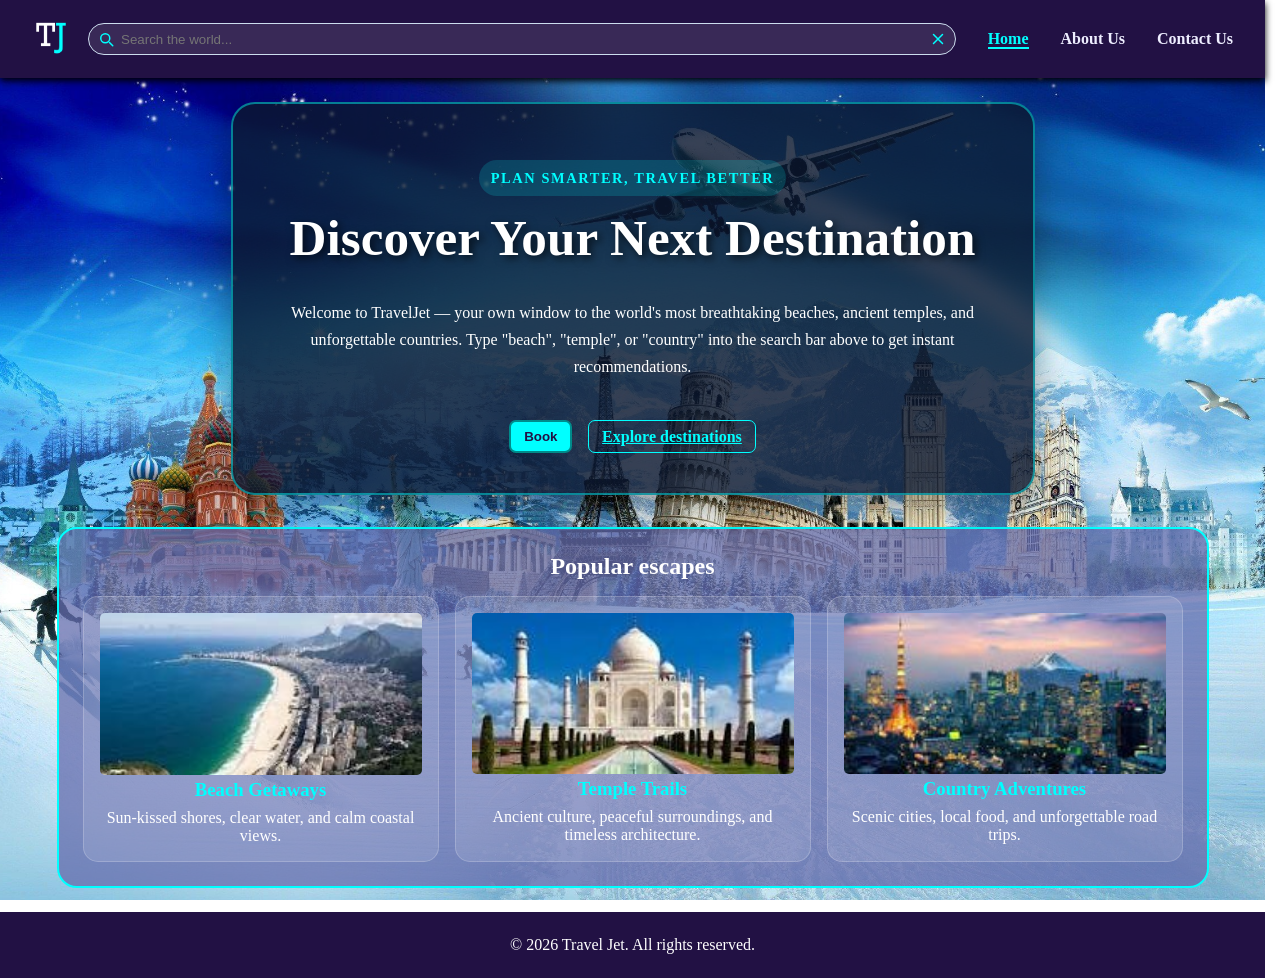
<file: index.html>
<!-- بسم الله الرحمن الرحيم -->
<!DOCTYPE html>
<html lang="en">

<head>
    <meta charset="UTF-8">
    <meta name="viewport" content="width=device-width, initial-scale=1">
    <title>Travel Jet | Home</title>
    <link rel="icon" href="./images/favicon.ico">
    <link rel="stylesheet" href="./style.css">
</head>

<body>

    <header class="navbar">
        <a href="index.html"><img src="images/favicon.ico" alt="Travel Jet Logo" class="logo"S></a>
        <nav>
                <form id="search-form" class="search-bar" role="search">
                    <label for="search-input" class="visually-hidden">Search</label>
                    <div class="search-input-wrapper">
                        <button id="search-btn" class="btn icon search" type="submit" aria-label="Search">
                            <svg viewBox="0 0 24 24" width="16" height="16" aria-hidden="true">
                                <path d="M21 21l-4.35-4.35" stroke="currentColor" stroke-width="2" stroke-linecap="round" stroke-linejoin="round" fill="none"></path>
                                <circle cx="11" cy="11" r="6" stroke="currentColor" stroke-width="2" fill="none"></circle>
                            </svg>
                        </button>

                        <input type="text" id="search-input" placeholder="Search the world..." aria-label="Search the world">

                        <button id="clear-btn" class="btn secondary icon clear" type="button" aria-label="Clear search">
                            <svg viewBox="0 0 24 24" width="14" height="14" aria-hidden="true">
                                <path d="M18 6L6 18M6 6l12 12" stroke="currentColor" stroke-width="2" stroke-linecap="round" stroke-linejoin="round" fill="none"></path>
                            </svg>
                        </button>

                    </div>
                </form>
            <ul class="nav-links" id="primary-nav">
                <li><a href="index.html" class="active">Home</a></li>
                <li><a href="about.html">About Us</a></li>
                <li><a href="contact.html">Contact Us</a></li>
            </ul>
            <button class="nav-toggle" id="nav-toggle" aria-label="Toggle navigation" aria-controls="primary-nav" aria-expanded="false">
                <span></span><span></span><span></span>
            </button>
        </nav>
    </header>

    <main>
        <section class="hero">
            <p class="hero-tag">Plan smarter, travel better</p>
            <h1>Discover Your Next Destination</h1>
            <p>
                Welcome to TravelJet — your own window to the world's most breathtaking
                beaches, ancient temples, and unforgettable countries. Type "beach",
                "temple", or "country" into the search bar above to get instant
                recommendations.
            </p>
            <div class="hero-actions">
                <button id="book-btn" class="btn">Book</button>
                <a href="#featured" class="btn secondary">Explore destinations</a>
            </div>
        </section>

        <section id="featured" class="featured-section">
            <h2>Popular escapes</h2>
            <div class="feature-grid">
                <article class="feature-card">
                    <img src="images/copacabana.jpg" alt="Copacabana">
                    <h3>Beach Getaways</h3>
                    <p>Sun-kissed shores, clear water, and calm coastal views.</p>
                </article>
                <article class="feature-card">
                    <img src="images/taj-mahal.jpg" alt="Taj Mahal">
                    <h3>Temple Trails</h3>
                    <p>Ancient culture, peaceful surroundings, and timeless architecture.</p>
                </article>
                <article class="feature-card">
                    <img src="images/tokyo.jpg" alt="Tokyo">
                    <h3>Country Adventures</h3>
                    <p>Scenic cities, local food, and unforgettable road trips.</p>
                </article>
            </div>
        </section>
        <section id="results-section" class="hidden">
        </section>
    </main>

    <footer>
        <p>&copy; 2026 Travel Jet. All rights reserved.</p>
    </footer>

    <script src="script.js"></script>

</body>

</html>
</file>
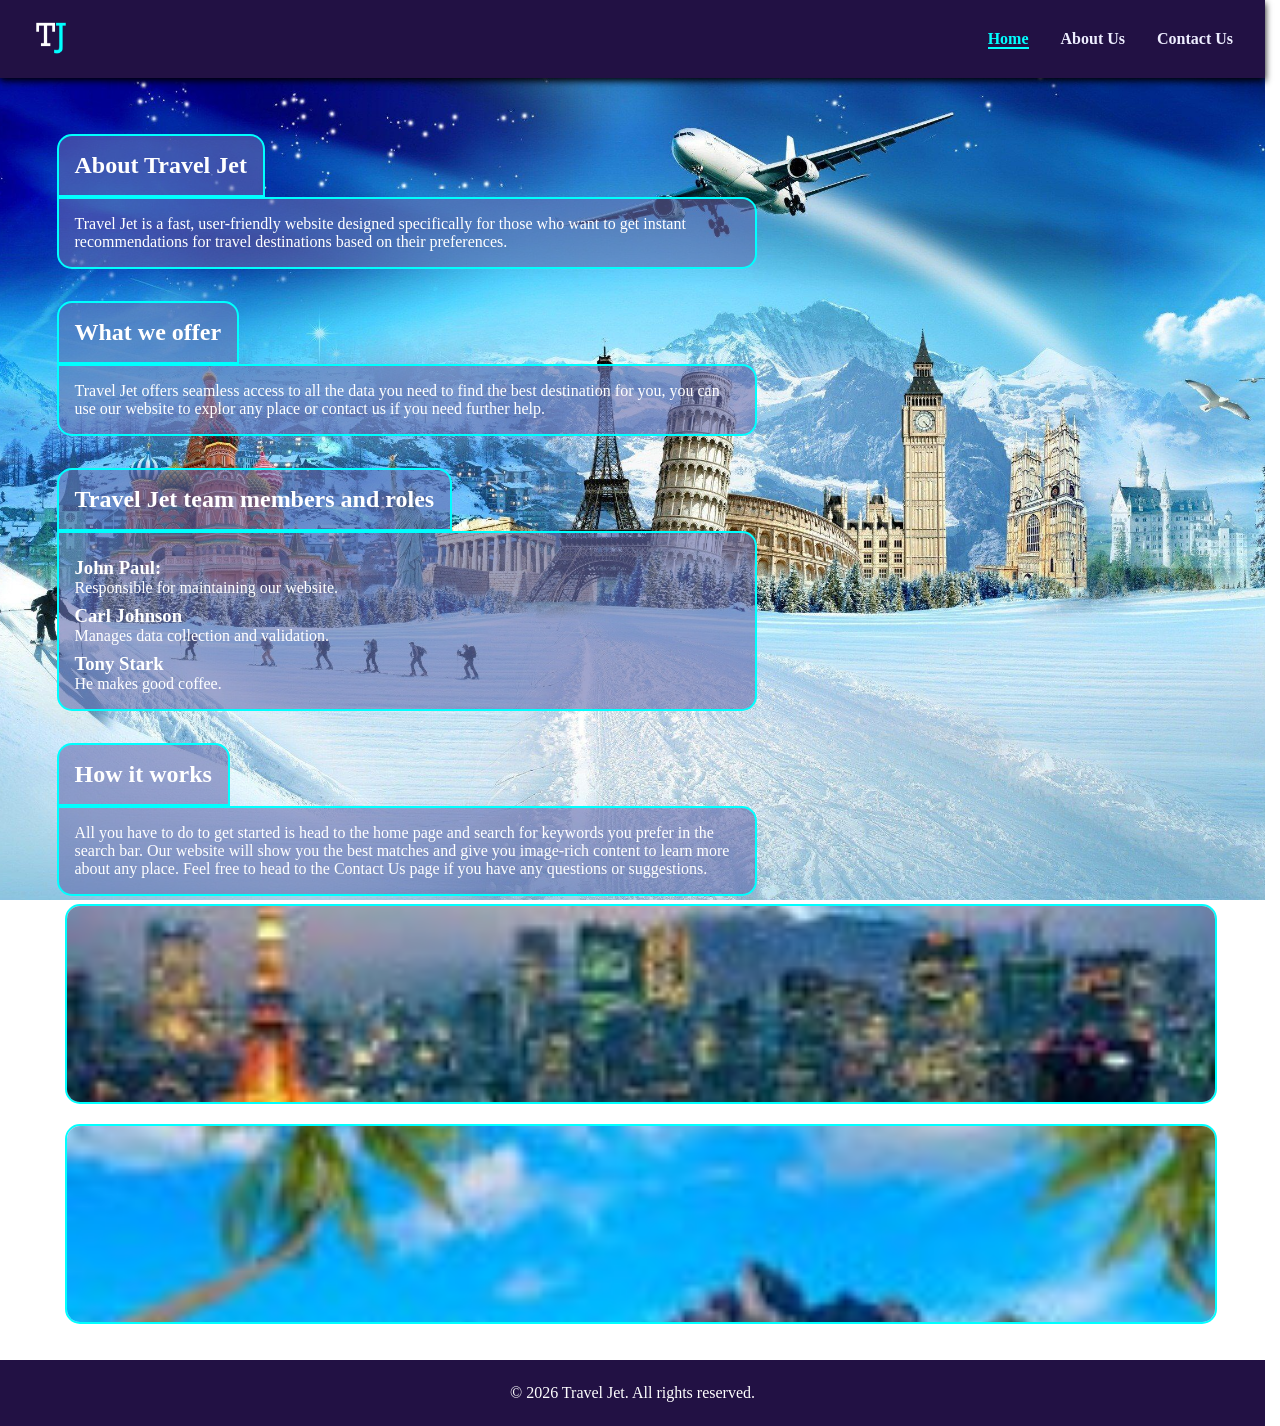
<file: about.html>
<!-- بسم الله الرحمن الرحيم -->
<!DOCTYPE html>
<html lang="en">

<head>
    <meta charset="UTF-8">
    <meta name="viewport" content="width=device-width, initial-scale=1">
    <title>Travel Jet | About Us</title>
    <link rel="icon" href="images/favicon.ico">
    <link rel="stylesheet" href="style.css">
</head>

<body>

    <header class="navbar">
        <a href="index.html"><img src="images/favicon.ico" alt="Travel Jet Logo" class="logo"S></a>
        <ul class="nav-links" id="primary-nav">
            <li><a href="index.html" class="active">Home</a></li>
            <li><a href="about.html">About Us</a></li>
            <li><a href="contact.html">Contact Us</a></li>
        </ul>
        <button class="nav-toggle" id="nav-toggle" aria-label="Toggle navigation" aria-controls="primary-nav"
            aria-expanded="false">
            <span></span><span></span><span></span>
        </button>
    </header>

    <main>
        <article class="about-article">
            <h1>About Travel Jet</h1>
            <section class="about-section">
                <p>
                    Travel Jet is a fast, user-friendly website designed specifically for those who want to get
                    instant recommendations for travel destinations based on their preferences.
                </p>
            </section>
            <h2>What we offer</h2>
            <section class="about-section">
                <p>
                    Travel Jet offers seamless access to all the data you need to find the best destination for
                    you, you can use our website to explor any place or contact us if you need further help.
                </p>
            </section>
            <h2>Travel Jet team members and roles</h2>
            <section class="about-section">
                <h3>John Paul:</h3>
                <p>Responsible for maintaining our website.</p>
                <h3>Carl Johnson</h3>
                <p>Manages data collection and validation.</p>
                <h3>Tony Stark</h3>
                <p>He makes good coffee.</p>
            </section>
            <h2>How it works</h2>
            <section class="about-section">
                <p>
                    All you have to do to get started is head to the home page and search for keywords you prefer in the
                    search bar. Our website will show you the best matches and give you image-rich content to learn more
                    about any place. Feel free to head to the Contact Us page if you have any questions or suggestions.
                </p>
            </section>
            <img src="images/tokyo.jpg" alt="Tokyo skyline">
            <img src="images/bora-bora.jpg" alt="Bora Bora overwater bungalows">
        </article>
    </main>

    <footer>
        <p>&copy; 2026 Travel Jet. All rights reserved.</p>
    </footer>

    <script src="script.js"></script>
    
</body>

</html>
</file>
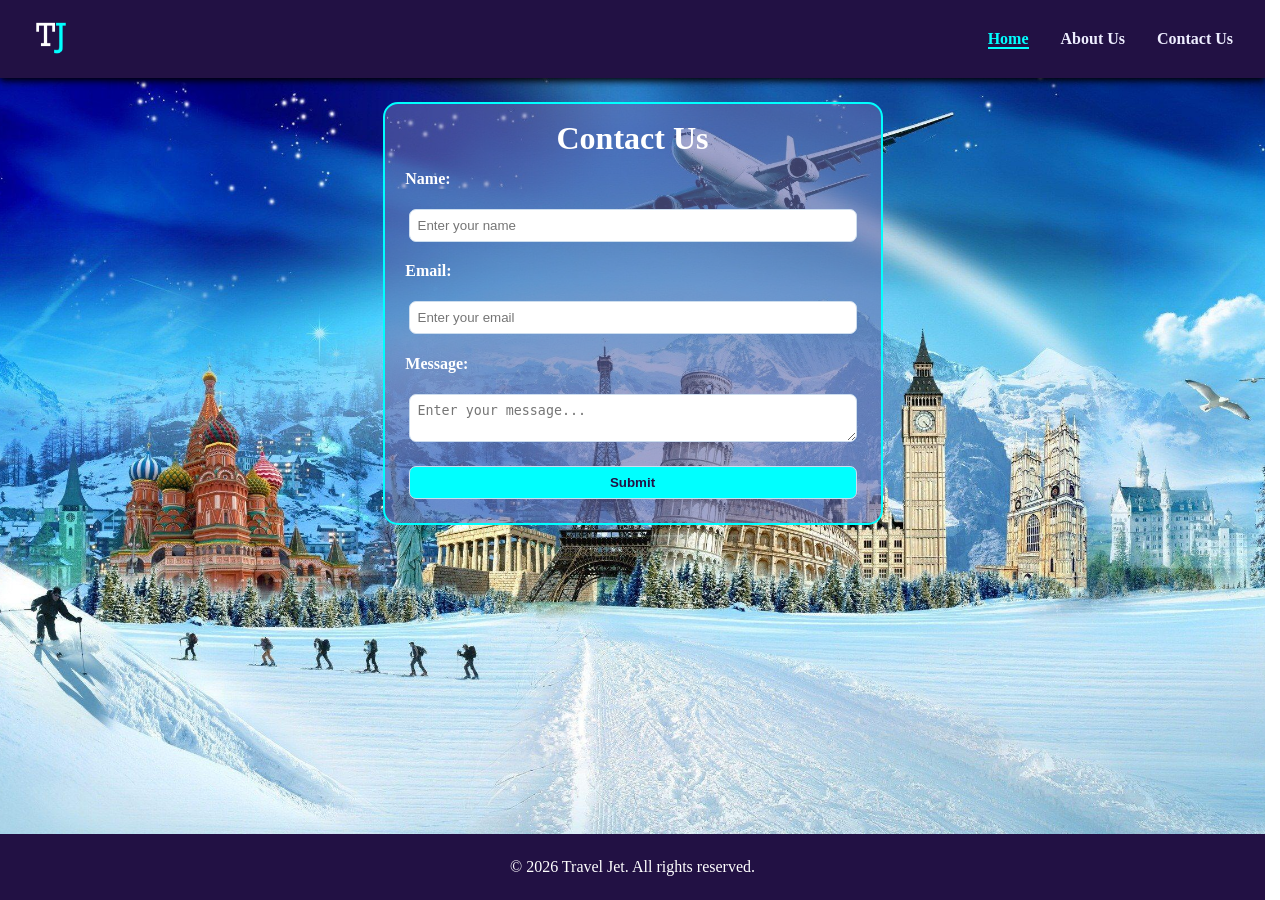
<file: contact.html>
<!-- بسم الله الرحمن الرحيم -->
<!DOCTYPE html>
<html lang="en">

<head>
    <meta charset="UTF-8">
    <meta name="viewport" content="width=device-width, initial-scale=1">
    <title>Travel Jet | Contact Us</title>
    <link rel="icon" href="images/favicon.ico">
    <link rel="stylesheet" href="style.css">
</head>

<body>

    <header class="navbar">
        <a href="index.html"><img src="images/favicon.ico" alt="Travel Jet Logo" class="logo"S></a>
        <ul class="nav-links" id="primary-nav">
            <li><a href="index.html" class="active">Home</a></li>
            <li><a href="about.html">About Us</a></li>
            <li><a href="contact.html">Contact Us</a></li>
        </ul>
        <button class="nav-toggle" id="nav-toggle" aria-label="Toggle navigation" aria-controls="primary-nav"
            aria-expanded="false">
            <span></span><span></span><span></span>
        </button>
    </header>

    <main>
        <form class="contact-form">
            <h1>Contact Us</h1>
            <p id="form-confirmation" class="hidden" aria-live="polite">Your message has been successfully sent.</p>
            <label for="name">Name:</label>
            <input type="text" id="name" required placeholder="Enter your name">
            <label for="email">Email:</label>
            <input type="email" id="email" required placeholder="Enter your email">
            <label for="message">Message:</label>
            <textarea id="message" required placeholder="Enter your message..."></textarea>
            <input type="submit" class="btn">
        </form>
    </main>

    <footer>
        <p>&copy; 2026 Travel Jet. All rights reserved.</p>
    </footer>

    <script src="script.js"></script>

</body>

</html>
</file>
<file: style.css>
/* General */

* {
    box-sizing: border-box;
    margin: 0;
    padding: 0;
}

:root {
    scrollbar-gutter: stable;
}

body {
    font-family: rockwell, tahoma;
    background-image: url("./images/background.jpg");
    background-size: cover;
    background-position: center center;
    background-repeat: no-repeat;
    background-attachment: fixed;
    color: white;
    min-height: 100vh;
    min-height: 100dvh;
    display: grid;
    grid-template-rows: auto 1fr auto;
    grid-template-areas:
        "header"
        "main"
        "footer";
}

.hidden {
    display: none;
}

/* Navigation bar */

.navbar {
    display: flex;
    position: sticky;
    top: 0;
    z-index: 1000;
    width: 100%;
    justify-content: space-between;
    align-items: center;
    padding: 1rem 2rem;
    background-color: #214;
    color: #fff;
    flex-wrap: wrap;
    gap: 1rem;
    grid-area: header;
    box-shadow: 0 3px 7px black;
}

.navbar nav {
    display: flex;
    justify-content: space-between;
    align-items: center;
    flex-wrap: wrap;
    gap: 2rem;
    flex: 1;
}

img.logo {
    height: 40px;
    width: 40px;
}

.nav-links {
    display: flex;
    list-style: none;
    gap: 2rem;
    background-color: #214;
}

.navbar a {
    color: #eef;
    text-decoration: none;
    font-weight: bold;
    border-bottom: 2px solid transparent;
}

.nav-links a:hover {
    color: aqua;
}

.nav-links a.active {
    color: aqua;
    border-bottom-color: aqua;
}

.nav-toggle {
    display: none;
    border: none;
    flex-direction: column;
    justify-content: space-between;
    background: transparent;
    width: 30px;
    height: 20px;
    cursor: pointer;
}

.nav-toggle span {
    display: block;
    height: 3px;
    background-color: #eef;
    border-radius: 2px;
    transition: transform 0.3s ease-in-out, opacity 0.1s;
}

@media (max-width: 768px) {
    body {
        background-attachment: scroll;
        background-position: center top;
    }

    .nav-toggle {
        display: flex;
    }
    .nav-toggle.active span:nth-child(1) {
        transform: rotate(45deg) translateY(12px);
    }
    .nav-toggle.active span:nth-child(2) {
        opacity: 0;
    }
    .nav-toggle.active span:nth-child(3) {
        transform: rotate(-45deg) translateY(-12px);
    }

    .nav-links {
        padding: 1rem;
        position: fixed;
        top: var(--nav-top, 0);
        right: -100%;
        height: calc(100vh - var(--nav-top, 0));
        height: calc(100dvh - var(--nav-top, 0));
        width: min(80%, 320px);
        flex-direction: column;
        align-items: center;
        gap: 1.5rem;
        transition: right 0.3s ease-in-out;
        background-color: #214;
        z-index: 1200;
        box-shadow: -6px 0 18px rgba(0,0,0,0.45);
    }
    
    .nav-links.show {
        right: 0;
    }

    /* prevent background scrolling when nav is open */
    body.nav-open {
        overflow: hidden;
        touch-action: none;
    }

    .nav-links a.active {
        border-bottom-color: transparent;
        color: white;
    }
}

/* Search bar */

.search-bar {
    display: flex;
    gap: 0.5rem;
    flex-wrap: wrap;
    flex: 1;
}

#search-input {
    min-height: 27px;
    padding: 0rem 1rem;
    border-radius: 17px;
    border: 1px solid #cde;
    flex: 1;
}

/* Search input wrapper places icons inside the input */
.search-input-wrapper {
    position: relative;
    display: flex;
    align-items: center;
    width: 100%;
}

.search-input-wrapper input#search-input {
    width: 100%;
    padding: 0.45rem 2rem; /* room for icons */
    border-radius: 20px;
    border: 1px solid #cde;
    background: rgba(255,255,255,0.1);
    color: white;
    transition: box-shadow 0.15s ease, background 0.15s ease;
}

.search-input-wrapper input#search-input:focus {
    outline: none;
    box-shadow: 0 0 0 3px rgba(0,255,255,0.08);
    background: rgba(255,255,255,0.09);
}

.search-input-wrapper .btn.icon {
    position: absolute;
    background: transparent;
    border: none;
    width: 36px;
    height: 36px;
    display: inline-flex;
    align-items: center;
    justify-content: center;
}

.search-input-wrapper .btn.icon.clear {
    right: 0;
}

.search-input-wrapper .btn.icon svg {color: cyan;}

/* Buttons */

.btn {
    padding: 0.4rem 0.8rem;
    border-radius: 7px;
    font-weight: bold;
    color: #214;
    background-color: cyan;
    cursor: pointer;
    border: 2px solid darkcyan;
}

.btn.secondary {
    background-color: transparent;
    color: cyan;
    border: 1px solid cyan;
}

.btn:hover {
    opacity: 0.75;
}

/* Main content */


main {
    margin: 0 auto;
    padding: 1.5rem;
    width: min(1200px, 100%);
    view-transition-name: page-content;
    grid-area: main;
    display: flex;
    flex-direction: column;
    gap: 2rem;
}

.hero {
    margin: 0 auto;
    text-align: center;
    max-width: 900px;
    background: rgba(12, 24, 48, 0.82);
    border: 2px solid rgba(0, 255, 255, 0.45);
    border-radius: 24px;
    padding: 2.5rem;
    box-shadow: 0 15px 35px rgba(0, 0, 0, 0.35);
    backdrop-filter: blur(6px);
}

.hero h1 {
    font-size: clamp(2rem, 4vw, 3.2rem);
    margin-bottom: 1rem;
    text-shadow: 3px 3px 8px rgba(0, 0, 0, 0.7);
}

.hero p {
    max-width: 720px;
    margin: 1rem auto 0;
    line-height: 1.7;
    border-radius: 15px;
    padding: 1rem;   
    border-radius: 15px;
    padding: 1rem;
}

p.hero-tag {
    display: inline-block;
    margin-bottom: 0.75rem;
    padding: 0.35rem 0.75rem;
    border-radius: 999px;
    background: rgba(0, 255, 255, 0.16);
    color: aqua;
    font-size: 0.9rem;
    font-weight: bold;
    text-transform: uppercase;
    letter-spacing: 0.1rem;
}

.hero-actions {
    display: flex;
    justify-content: center;
    flex-wrap: wrap;
    gap: 1rem;
    margin-top: 1.5rem;
}

.featured-section {
    background: rgba(101, 108, 174, 0.75);
    border: 2px solid aqua;
    border-radius: 20px;
    padding: 1.5rem;
}

.featured-section h2 {
    text-align: center;
    margin-bottom: 1rem;
}

.feature-grid {
    display: grid;
    grid-template-columns: repeat(auto-fit, minmax(220px, 1fr));
    gap: 1rem;
}

.feature-card {
    background: rgba(255, 255, 255, 0.12);
    border: 1px solid rgba(255, 255, 255, 0.2);
    border-radius: 15px;
    padding: 1rem;
    text-align: center;
}

.feature-card h3 {
    margin-bottom: 0.5rem;
    color: aqua;
}

/* About Us page */

.about-article h1,
.about-article h2 {
    margin: 2rem 0 0;
    background-color: #656cae99;
    border: aqua solid 2px;
    border-radius: 15px 15px 0 0;
    padding: 1rem;
    width: fit-content;
}

.about-article h3 {
    margin-top: 0.5rem;
}

.about-section {
    max-width: 700px;
    background-color: #656cae99;
    border: aqua solid 2px;
    border-radius: 0 15px 15px;
    padding: 1rem;
}

.about-article img {
    display: inline;
    height: 200px;
    margin: 0.5rem;
    border: aqua solid 2px;
    border-radius: 15px;
}

/* Accessibility helper */
.visually-hidden {
    position: absolute !important;
    height: 1px; width: 1px;
    overflow: hidden;
    clip: rect(1px, 1px, 1px, 1px);
    white-space: nowrap;
}

/* Icon-only button styles */
.btn.icon {
    padding: 0.4rem;
    width: 40px;
    height: 40px;
    display: inline-flex;
    align-items: center;
    justify-content: center;
    border-radius: 50%;
}

.btn.icon svg {
    width: 18px;
    height: 18px;
    display: block;
}

.contact-form {
    display: flex;
    flex-direction: column;
    gap: 0.5rem;
    max-width: 500px;
    margin: 0 auto;
    background-color: #656cae99;
    border: aqua solid 2px;
    border-radius: 15px;
    padding: 1rem;
    width: clamp(232px, 46%, 500px);
}

.contact-form h1 {
    text-align: center;
}

.contact-form label {
    font-weight: bold;
    margin: 0.3rem;
}

.contact-form input, .contact-form textarea {
    padding: 0.5rem;
    margin: 0.5rem;
    border-radius: 7px;
    border: 1px solid #cde;
}

#form-confirmation {
    color: chartreuse;
    font-weight: bold;
}

/* Search results */

#results-grid {
    display: grid;
    grid-template-columns: repeat(auto-fit, minmax(280px, 1fr));
    gap: 1.5rem;
    border-radius: 15px;
    padding: 1rem;
}

#results-section h1 {
    margin-bottom: 1rem;
}

.results-card {
    background-color: #656cae99;
    border: aqua solid 2px;
    border-radius: 15px;
    padding: 1rem;
    text-align: center;
}

img {
    width: 100%;
    object-fit: cover;
    border-radius: 5px;
}

/* Footer */


footer {
    text-align: center;
    padding: 1.5rem;
    grid-area: footer;
    background-color: #214;
}

/* Page slide animation */

@view-transition {
    navigation: auto;
}

::view-transition-group(page-content) {
    animation-duration: 1s;
}

::view-transition-old(page-content) {
    animation-name: slide-out;
}

@keyframes slide-out {
    100% {
        transform: translateX(-100vw);
    }
}

::view-transition-new(page-content) {
    animation-name: slide-in;
}

@keyframes slide-in {
    0% {
        transform: translateX(100vw);
    }
}
</file>
